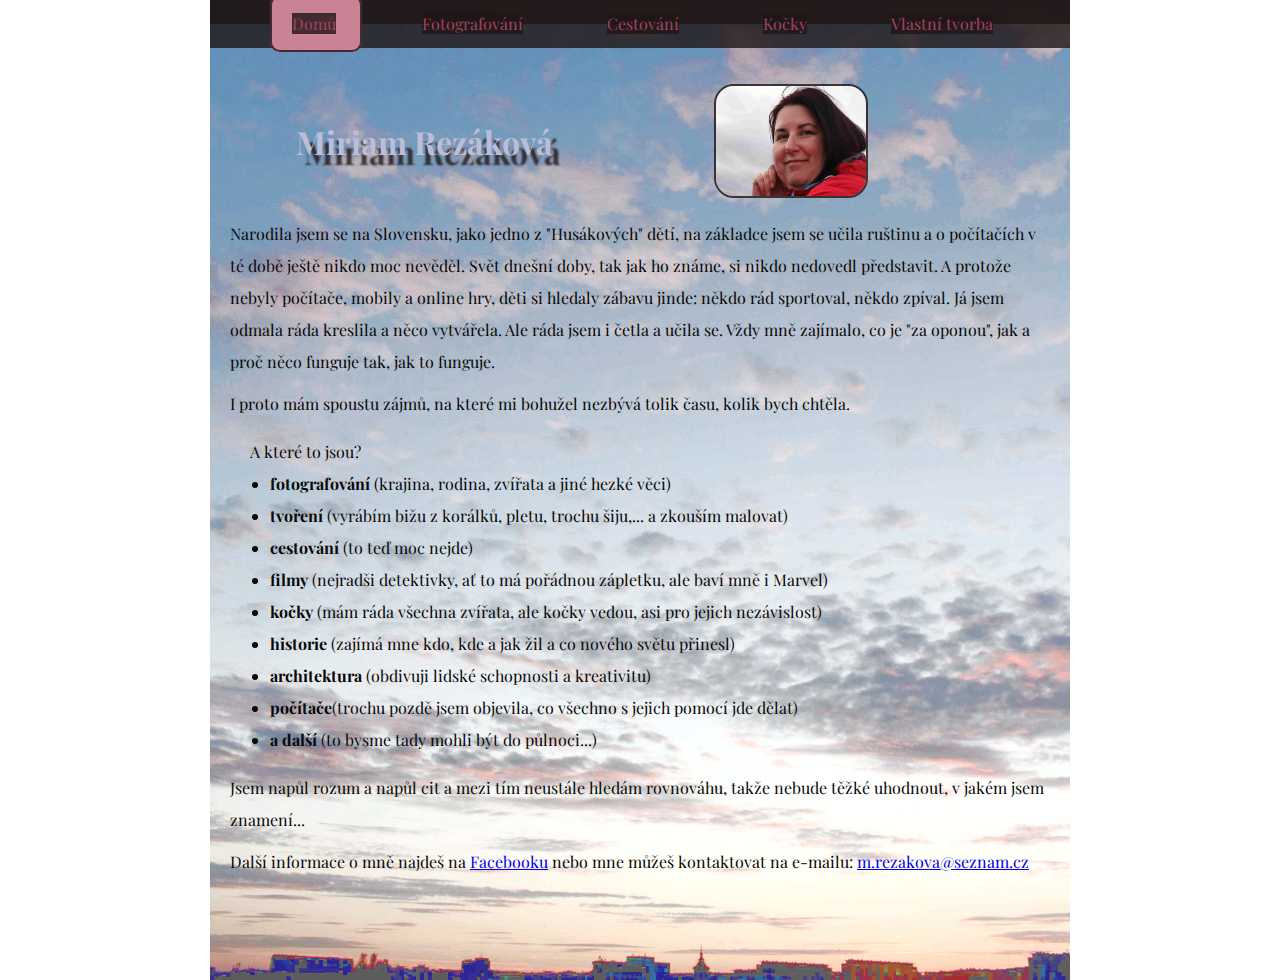
<file: src/main/resources/static/index.html>
<!DOCTYPE html>
<html lang="cs">
<head>
    <meta charset="UTF-8">
    <meta http-equiv="X-UA-Compatible" content="IE=edge">
    <meta name="viewport" content="width=device-width, initial-scale=1.0">
    <title>Moje vizitka</title>
    <link rel="preconnect" href="https://fonts.gstatic.com">
    <link href="https://fonts.googleapis.com/css2?family=Playfair+Display:wght@500&display=swap" rel="stylesheet">   
    <link rel="stylesheet" href="style.css" type="text/css">
</head>
<body class="prvni">
    <header id="navigace">
    <nav>
        <ul>
            <li class="aktivni">
                <a href="index.html">Domů</a>
            </li>
            <li>
                <a href="fotografovani.html">Fotografování</a>
            </li>
            <li>
                <a href="#">Cestování</a>
            </li>
            <li>
                <a href="#">Kočky</a>
            </li>
            <li>
                <a href="#">Vlastní tvorba</a>
            </li>
        </ul>
    </nav>
    </header>
    <main>
        <header id="moje_vizitka">
            <h1>Miriam Rezáková</h1>
            <div class="vpravo"><img src="Foto_ja.JPG" width="300" height="110" alt="Moje foto"></div>
        </header>
        <section>
            <p>Narodila jsem se na Slovensku, jako jedno z "Husákových" dětí, na základce jsem se učila ruštinu a o počítačích v té době ještě nikdo moc nevěděl. Svět dnešní doby, tak jak ho známe, si nikdo nedovedl představit. A protože nebyly počítače, mobily a online hry, děti si hledaly zábavu jinde: někdo rád sportoval, někdo zpíval. Já jsem odmala ráda kreslila a něco vytvářela. Ale ráda jsem i četla a učila se. Vždy mně zajímalo, co je "za oponou", jak a proč něco funguje tak, jak to funguje.</p>
            <p>I proto mám spoustu zájmů, na které mi bohužel nezbývá tolik času, kolik bych chtěla.</p>
            <ul>A které to jsou?
                <li><b>fotografování</b> (krajina, rodina, zvířata a jiné hezké věci)</li>
                <li><b>tvoření</b> (vyrábím bižu z korálků, pletu, trochu šiju,... a zkouším malovat)</li>
                <li><b>cestování</b> (to teď moc nejde)</li>
                <li><b>filmy</b> (nejradši detektivky, ať to má pořádnou zápletku, ale baví mně i Marvel)</li>
                <li><b>kočky</b> (mám ráda všechna zvířata, ale kočky vedou, asi pro jejich nezávislost)</li>
                <li><b>historie</b> (zajímá mne kdo, kde a jak žil a co nového světu přinesl)</li>
                <li><b>architektura</b> (obdivuji lidské schopnosti a kreativitu)</li>
                <li><b>počítače</b>(trochu pozdě jsem objevila, co všechno s jejich pomocí jde dělat)</li>
                <li><b>a další</b> (to bysme tady mohli být do půlnoci...)</li>
            </ul>
            <p>Jsem napůl rozum a napůl cit a mezi tím neustále hledám rovnováhu, takže nebude těžké uhodnout, v jakém jsem znamení...</p>
        </section>
    </main>
    <footer>
        Další informace o mně najdeš na <a href="https://www.facebook.com/miriam.rezakova">Facebooku</a> nebo mne můžeš kontaktovat na e-mailu: <a href="mailto:m.rezakova@seznam.cz">m.rezakova@seznam.cz</a>
    </footer>
</body>
</html>



<!--

Vytvoř osobní vizitku se:

- jménem,
- krátkým odstavcem o sobě,
- odkazem na svůj profil,
- vlastní fotkou (aby tě lektoři poznali),
- odkazem na svůj e-mail.

Vizitku ostyluj pomocí CSS:

- Nastav barvu pozadí, popředí
- Uprav velikost písma, zarovnání textu
- Přidej si vlastní písmo např. z Google Fonts
- Další vlastnosti dle vlastního uvážení

Tip: Webdesign In 4 Minutes https://jgthms.com/web-design-in-4-minutes/
-->
</file>
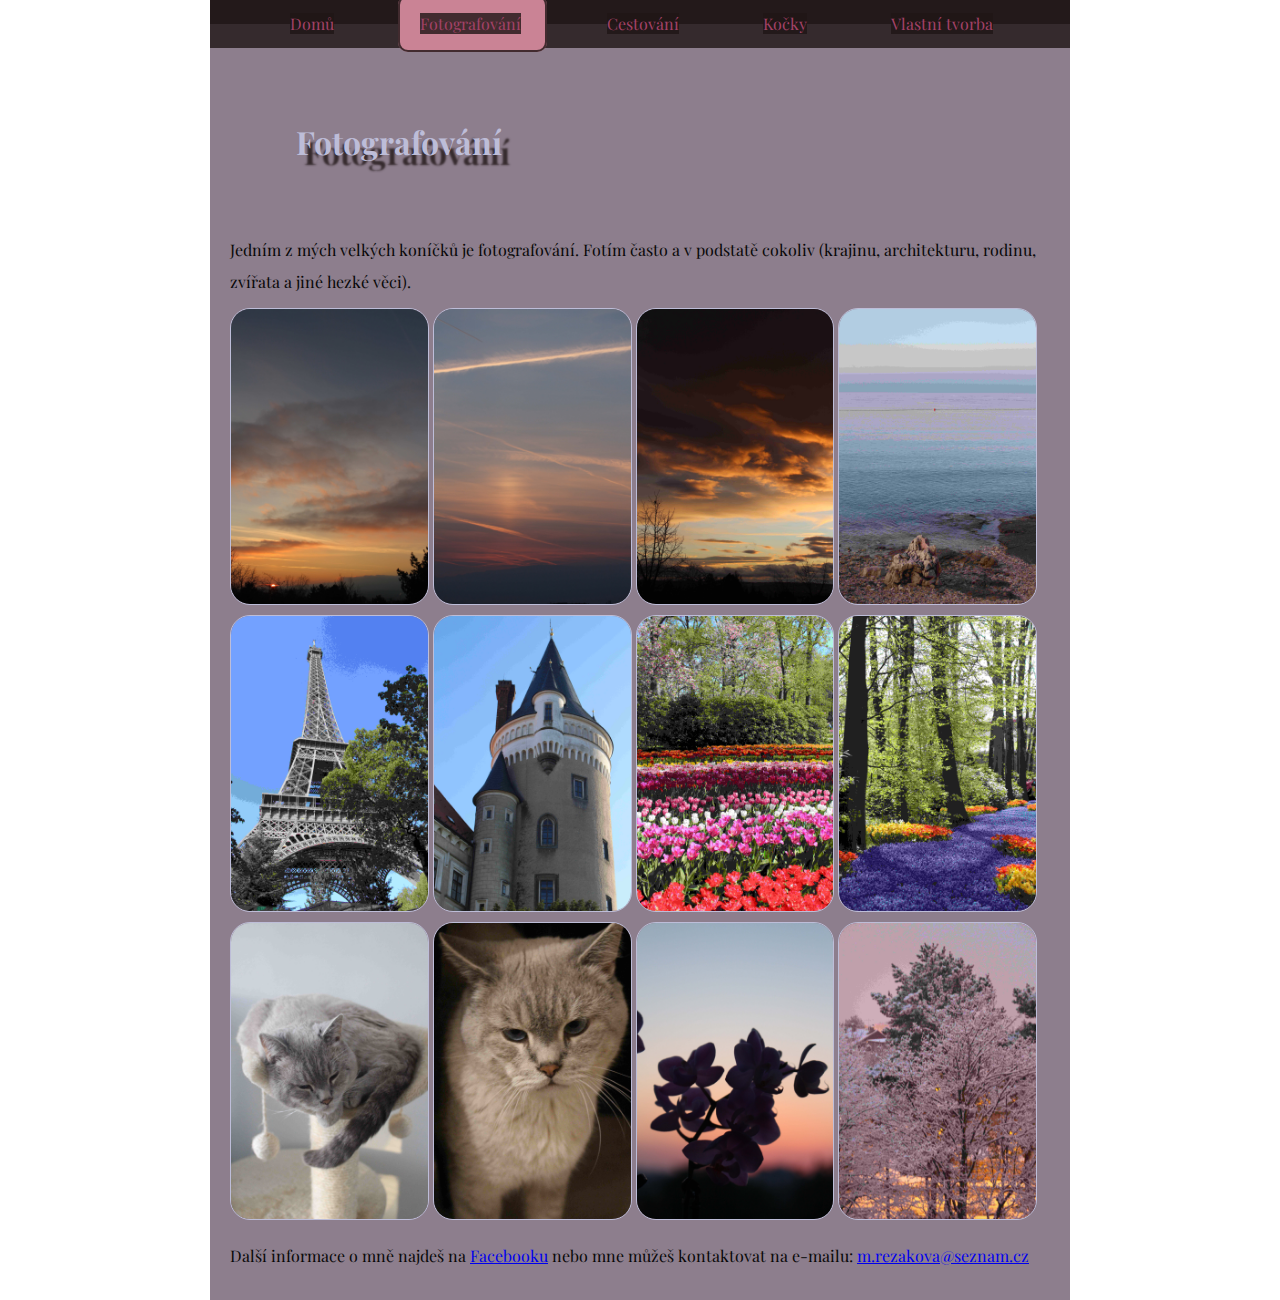
<file: src/main/resources/static/fotografovani.html>
<!DOCTYPE html>
<html lang="cs">
<head>
    <meta charset="UTF-8">
    <meta http-equiv="X-UA-Compatible" content="IE=edge">
    <meta name="viewport" content="width=device-width, initial-scale=1.0">
    <title>Moje fotokolekce</title>
    <link rel="preconnect" href="https://fonts.gstatic.com">
    <link href="https://fonts.googleapis.com/css2?family=Playfair+Display:wght@500&display=swap" rel="stylesheet">   
    <link rel="stylesheet" href="style.css" type="text/css">
</head>
<body class="druha">
    <header id="navigace">
    <nav>
        <ul>
            <li>
                <a href="index.html">Domů</a>
            </li>
            <li class="aktivni">
                <a href="fotografovani.html">Fotografování</a>
            </li>
            <li>
                <a href="#">Cestování</a>
            </li>
            <li>
                <a href="#">Kočky</a>
            </li>
            <li>
                <a href="#">Vlastní tvorba</a>
            </li>
        </ul>
    </nav>
    </header>
    <main>
        <header id="moje_vizitka">
            <h1>Fotografování</h1>
            <div class="ukonceni" width="300" height="110"></div>
        </header>
        <section id="fotogalerie">
            <p>Jedním z mých velkých koníčků je fotografování. Fotím často a v podstatě cokoliv (krajinu, architekturu, rodinu, zvířata a jiné hezké věci).</p>
            <p class="fotogalerie">
                <img src="Obrazky/Foto1.JPG" width="250" height="337" alt="Foto1">
                <img src="Obrazky/Foto2.JPG" width="250" height="337" alt="Foto2">
                <img src="Obrazky/Foto3.JPG" width="250" height="337" alt="Foto3">
                <img src="Obrazky/Foto4.JPG" width="250" height="337" alt="Foto4">
                <img src="Obrazky/Foto5.JPG" width="250" height="337" alt="Foto5">
                <img src="Obrazky/Foto6.JPG" width="250" height="337" alt="Foto6">
                <img src="Obrazky/Foto7.JPG" width="250" height="337" alt="Foto7">
                <img src="Obrazky/Foto8.JPG" width="250" height="337" alt="Foto8">
                <img src="Obrazky/Foto9.JPG" width="250" height="337" alt="Foto9">
                <img src="Obrazky/Foto10.JPG" width="250" height="337" alt="Foto10">
                <img src="Obrazky/Foto11.JPG" width="250" height="337" alt="Foto11">
                <img src="Obrazky/Foto12.JPG" width="250" height="337" alt="Foto12">
            </p>
        </section>
    </main>
    <footer>
        Další informace o mně najdeš na <a href="https://www.facebook.com/miriam.rezakova">Facebooku</a> nebo mne můžeš kontaktovat na e-mailu: <a href="mailto:m.rezakova@seznam.cz">m.rezakova@seznam.cz</a>
    </footer>
</body>
</html>
</file>
<file: src/main/resources/static/style.css>
html {
    box-sizing: border-box;
    background-color: white;
}



.prvni {
    width: 860px;
    height: 980px;
    margin: 0 auto;
    background-image: url("Pozadi.JPG"); 
    background-size: cover;
    background-clip: padding-box;
    padding: 0;
    font-family: 'Playfair Display', serif;
    line-height: 2;
    color: rgba(8, 8, 8, 1);
}

.druha {
    width: 860px;
    height: 1300px;
    margin: 0 auto;
    background: #8d7e8d;
    background-size: cover;
    background-clip: padding-box;
    padding: 0;
    font-family: 'Playfair Display', serif;
    line-height: 2;
    color: rgba(8, 8, 8, 1);
}

#navigace {
    margin: 0;
    height: 24px;
    background-color: rgba(31, 21, 21, 0.8);
}

nav {
    margin: 0;
    background-color: rgba(31, 21, 21, 0.8);
}

nav ul {
    margin: 0;
    list-style-type: none;
}

nav ul li {
    display: inline;
    margin-top: 4%;
    padding: 2% 0;
    line-height: 48px;
}

nav a {
    background-color: rgba(31, 21, 21, 0.8);
    text-decoration: none;
    margin: inherit;
    color: #a34267;
}

nav a:hover {
    color: #bdbdd8;
}

nav ul li:hover, .aktivni {
    background-color: #ca8395;
    border: 2px solid rgba(31, 21, 21, 0.8);
    border-radius: 10px;
}

h1 {
    color: #bdbdd8;
    text-shadow: 8px 10px 2px rgba(31, 21, 21, 0.8);  
    text-align: center;
    margin: 10% 10% 0 10%;
    float: left;
}

.vpravo {
    text-align: right;
    margin: 0 20% 0 10%;
}

.vpravo img {
    width: 150px;
    border-radius: 20px;
    border: 2px solid rgba(31, 21, 21, 0.8);
    overflow: auto;
    margin: 10% 5% 0 5%;
}

p,
footer {
    margin: 10px 20px;
}

li {
    margin: 0 20px; 
}

a:hover {
    color: #944090;
}

.fotogalerie img {
    width: 24%;
    height: auto;
    border-radius:20px;
    border: 1px solid #bdbdd8;
}

.ukonceni {
    width: 250px;
    height: 200px;
    overflow: auto;
}
</file>
